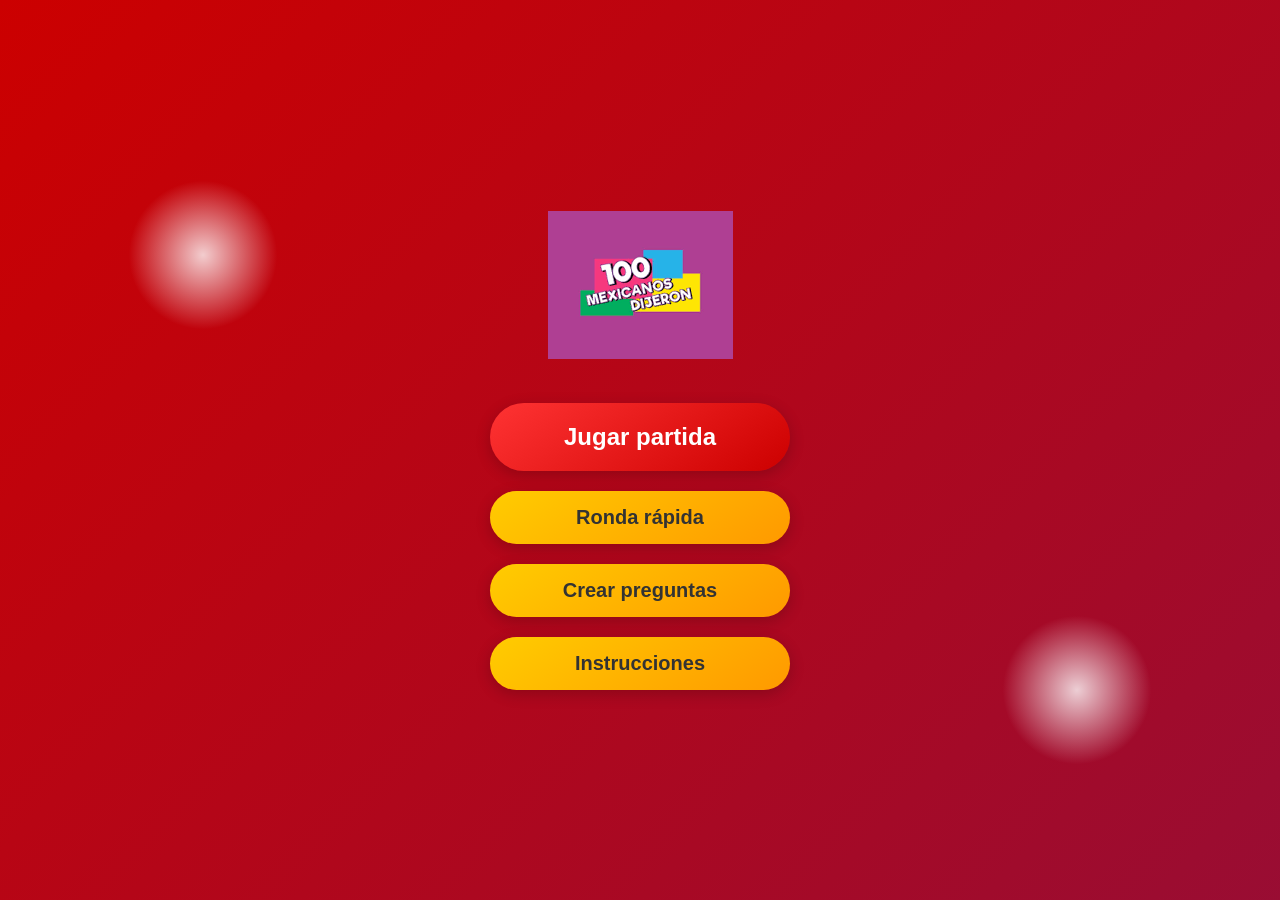
<file: index.html>
<!DOCTYPE html>
<html lang="es">

<head>
    <meta charset="UTF-8">
    <meta name="viewport" content="width=device-width, initial-scale=1.0">
    <title>100 Mexicanos Dijeron</title>
    <link rel="stylesheet" href="css/style.css">
    <link rel="stylesheet" href="css/menu.css">
</head>

<body>
    <div class="container">
        <div class="logo-container">
            <img src="images/logo.png" alt="100 Mexicanos Dijeron" class="logo">
        </div>

        <div class="menu-options">
            <button id="play-game" class="menu-btn main-btn">Jugar partida</button>
            <button id="quick-round" class="menu-btn">Ronda rápida</button>
            <button id="create-questions" class="menu-btn">Crear preguntas</button>
            <button id="instructions" class="menu-btn">Instrucciones</button>
        </div>

        <div class="lights"></div>
    </div>

    <audio id="start-sound" src="sounds/start.mp3" type="audio/mpeg" preload="auto"></audio>
    <script src="js/menu.js"></script>
</body>

</html>
</file>
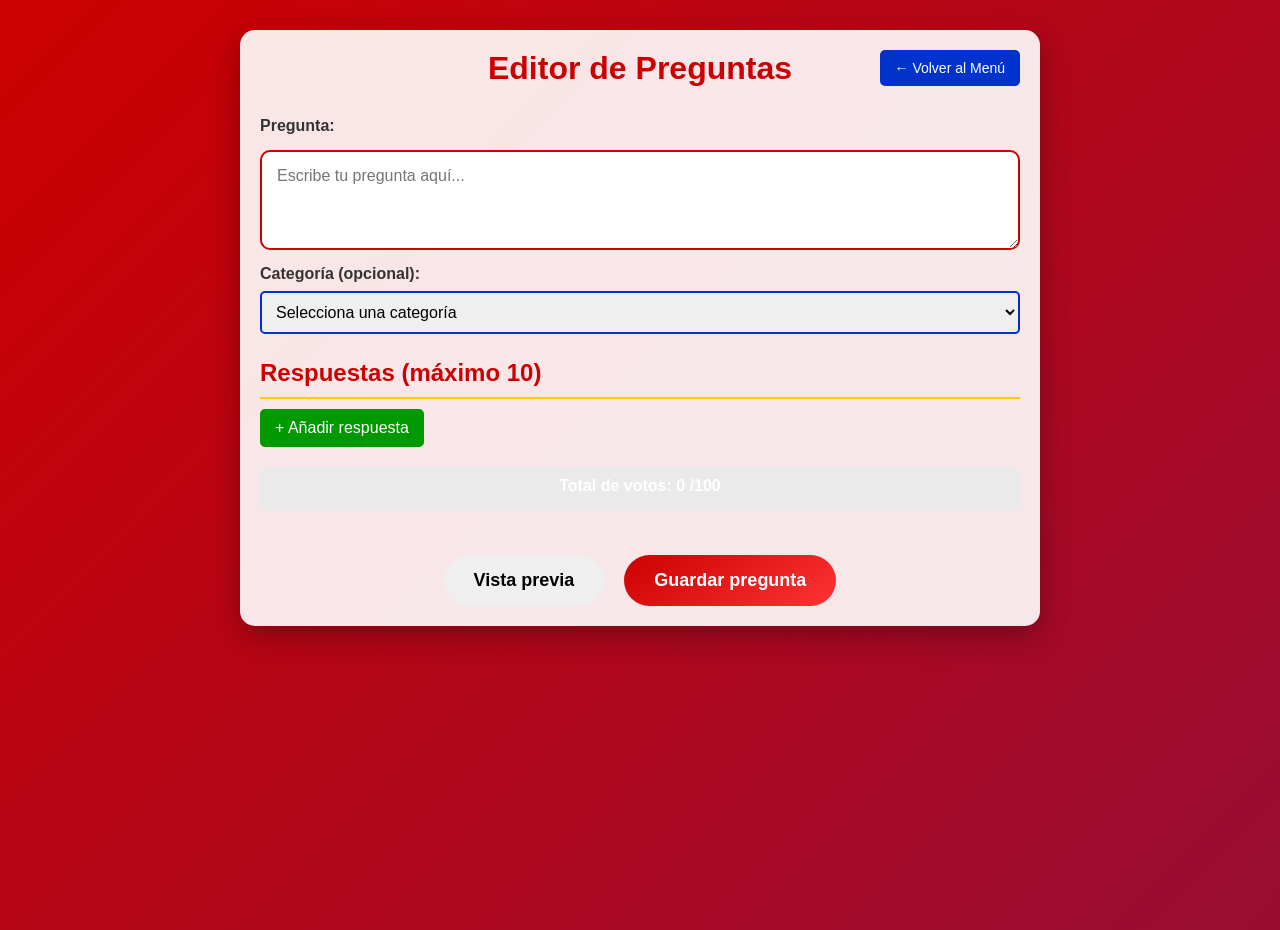
<file: editor.html>
<!DOCTYPE html>
<html lang="es">

<head>
    <meta charset="UTF-8">
    <meta name="viewport" content="width=device-width, initial-scale=1.0">
    <title>Editor de Preguntas - 100 Mexicanos Dijeron</title>
    <link rel="stylesheet" href="css/style.css">
    <link rel="stylesheet" href="css/editor.css">
</head>

<body>
    <div class="editor-container">
        <h1>Editor de Preguntas</h1>

        <div class="back-button">
            <button id="back-to-menu">← Volver al Menú</button>
        </div>

        <div class="editor-form">
            <div class="question-section">
                <label for="question-text">Pregunta:</label>
                <textarea id="question-text" placeholder="Escribe tu pregunta aquí..."></textarea>

                <div class="category-section">
                    <label for="question-category">Categoría (opcional):</label>
                    <select id="question-category">
                        <option value="">Selecciona una categoría</option>
                        <option value="comida">Comida</option>
                        <option value="deportes">Deportes</option>
                        <option value="entretenimiento">Entretenimiento</option>
                        <option value="ciencia">Ciencia</option>
                        <option value="historia">Historia</option>
                        <option value="geografia">Geografía</option>
                    </select>
                </div>
            </div>

            <div class="answers-section">
                <h2>Respuestas (máximo 10)</h2>
                <div id="answers-list">
                    <!-- Las respuestas se agregarán dinámicamente -->
                </div>

                <button id="add-answer" class="add-btn">+ Añadir respuesta</button>

                <div class="votes-validation">
                    <span>Total de votos: </span>
                    <span id="total-votes">0</span>
                    <span>/100</span>
                    <div id="votes-error" class="error-message"></div>
                </div>
            </div>

            <div class="editor-actions">
                <button id="preview-btn" class="action-btn">Vista previa</button>
                <button id="save-btn" class="action-btn primary">Guardar pregunta</button>
            </div>
        </div>
    </div>

    <!-- Modal de vista previa -->
    <div id="preview-modal" class="modal">
        <div class="modal-content">
            <span class="close">&times;</span>
            <h2>Vista previa de la pregunta</h2>
            <div id="preview-content"></div>
        </div>
    </div>

    <script src="js/editor.js"></script>
</body>

</html>
</file>
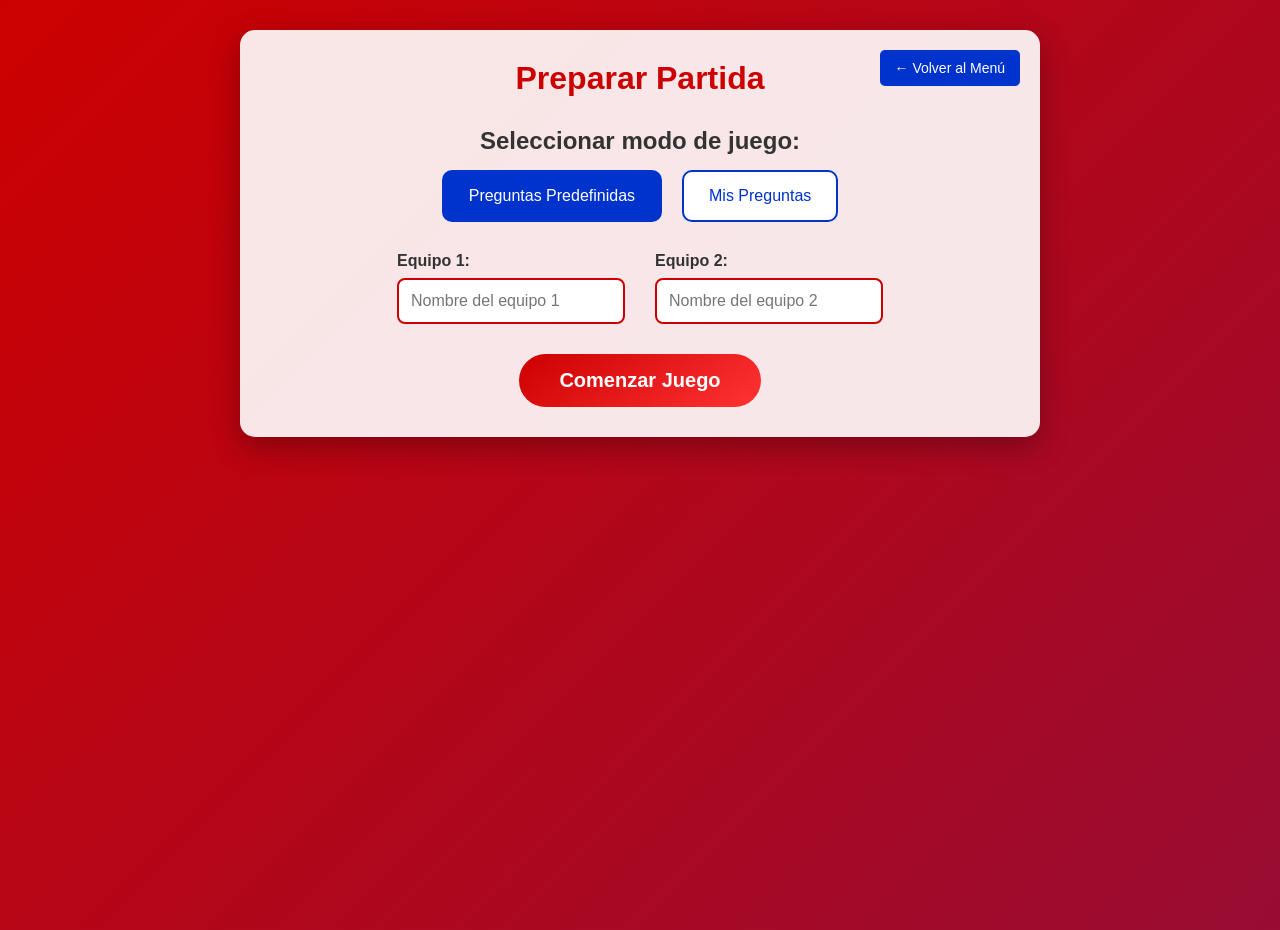
<file: selection.html>
<!DOCTYPE html>
<html lang="es">

<head>
    <meta charset="UTF-8">
    <meta name="viewport" content="width=device-width, initial-scale=1.0">
    <title>Selección de Equipos - 100 Mexicanos Dijeron</title>
    <link rel="stylesheet" href="css/style.css">
    <link rel="stylesheet" href="css/selection.css">
</head>

<body>
    <div class="selection-container">
        <h1>Preparar Partida</h1>

        <div class="back-button">
            <button id="back-to-menu">← Volver al Menú</button>
        </div>

        <div class="mode-selection">
            <h2>Seleccionar modo de juego:</h2>
            <div class="mode-options">
                <button id="predefined-mode" class="mode-btn active">Preguntas Predefinidas</button>
                <button id="custom-mode" class="mode-btn">Mis Preguntas</button>
            </div>
        </div>

        <div class="teams-selection">
            <div class="team-input">
                <label for="team1-name">Equipo 1:</label>
                <input type="text" id="team1-name" placeholder="Nombre del equipo 1">
            </div>

            <div class="team-input">
                <label for="team2-name">Equipo 2:</label>
                <input type="text" id="team2-name" placeholder="Nombre del equipo 2">
            </div>
        </div>

        <div class="questions-selection" id="custom-questions-container" style="display: none;">
            <h2>Seleccionar preguntas:</h2>
            <div id="custom-questions-list">
                <!-- Las preguntas personalizadas se cargarán aquí -->
            </div>
        </div>

        <button id="start-game" class="start-btn">Comenzar Juego</button>
    </div>

    <script src="js/selection.js"></script>
</body>

</html>
</file>
<file: css/style.css>
/* Estilos comunes a todas las páginas */

* {
    box-sizing: border-box;
    margin: 0;
    padding: 0;
}

body {
    font-family: 'Arial', sans-serif;
    background: linear-gradient(135deg, #cc0000, #0033cc);
    background-size: 400% 400%;
    animation: gradientBG 15s ease infinite;
    color: white;
    min-height: 100vh;
}

@keyframes gradientBG {
    0% {
        background-position: 0% 50%;
    }
    50% {
        background-position: 100% 50%;
    }
    100% {
        background-position: 0% 50%;
    }
}


/* Estilos para elementos comunes */

button {
    font-family: 'Arial', sans-serif;
}

input,
textarea,
select {
    font-family: 'Arial', sans-serif;
}


/* Estilos para scrollbar personalizada */

::-webkit-scrollbar {
    width: 8px;
}

::-webkit-scrollbar-track {
    background: #f1f1f1;
    border-radius: 10px;
}

::-webkit-scrollbar-thumb {
    background: #cc0000;
    border-radius: 10px;
}

::-webkit-scrollbar-thumb:hover {
    background: #990000;
}
</file>
<file: css/menu.css>
body {
    margin: 0;
    padding: 0;
    font-family: 'Arial', sans-serif;
    background: linear-gradient(135deg, #cc0000, #0033cc);
    background-size: 400% 400%;
    animation: gradientBG 15s ease infinite;
    color: white;
    overflow: hidden;
    height: 100vh;
}

@keyframes gradientBG {
    0% {
        background-position: 0% 50%;
    }
    50% {
        background-position: 100% 50%;
    }
    100% {
        background-position: 0% 50%;
    }
}

.container {
    display: flex;
    flex-direction: column;
    align-items: center;
    justify-content: center;
    height: 100vh;
    position: relative;
    z-index: 1;
}

.logo-container {
    margin-bottom: 40px;
    animation: pulse 2s infinite;
}

@keyframes pulse {
    0% {
        transform: scale(1);
    }
    50% {
        transform: scale(1.05);
    }
    100% {
        transform: scale(1);
    }
}

.logo {
    max-width: 500px;
    height: auto;
}

.menu-options {
    display: flex;
    flex-direction: column;
    gap: 20px;
    width: 300px;
}

.menu-btn {
    padding: 15px 25px;
    font-size: 20px;
    border: none;
    border-radius: 50px;
    cursor: pointer;
    background: linear-gradient(145deg, #ffcc00, #ff9900);
    color: #333;
    font-weight: bold;
    box-shadow: 0 4px 15px rgba(0, 0, 0, 0.2);
    transition: all 0.3s ease;
}

.menu-btn:hover {
    transform: translateY(-3px);
    box-shadow: 0 6px 20px rgba(0, 0, 0, 0.3);
    background: linear-gradient(145deg, #ffdd22, #ffaa00);
}

.main-btn {
    background: linear-gradient(145deg, #ff3333, #cc0000);
    color: white;
    font-size: 24px;
    padding: 20px 30px;
}

.lights {
    position: absolute;
    top: 0;
    left: 0;
    width: 100%;
    height: 100%;
    pointer-events: none;
    z-index: 0;
}

.lights::before,
.lights::after {
    content: '';
    position: absolute;
    width: 150px;
    height: 150px;
    background: radial-gradient(circle, rgba(255, 255, 255, 0.8) 0%, rgba(255, 255, 255, 0) 70%);
    border-radius: 50%;
    animation: moveLight 8s linear infinite;
}

.lights::before {
    top: 20%;
    left: 10%;
    animation-delay: 0s;
}

.lights::after {
    bottom: 15%;
    right: 10%;
    animation-delay: -4s;
}

@keyframes moveLight {
    0%,
    100% {
        transform: translate(0, 0) scale(1);
        opacity: 0.7;
    }
    25% {
        transform: translate(100px, 50px) scale(1.2);
        opacity: 0.9;
    }
    50% {
        transform: translate(200px, -30px) scale(0.8);
        opacity: 0.6;
    }
    75% {
        transform: translate(50px, -80px) scale(1.1);
        opacity: 0.8;
    }
}
</file>
<file: css/editor.css>
.editor-container {
    max-width: 800px;
    margin: 0 auto;
    padding: 20px;
    background: rgba(255, 255, 255, 0.9);
    border-radius: 15px;
    box-shadow: 0 10px 30px rgba(0, 0, 0, 0.3);
    margin-top: 30px;
    margin-bottom: 30px;
    position: relative;
}

.back-button {
    position: absolute;
    top: 20px;
    right: 20px;
}

.back-button button {
    padding: 10px 15px;
    background: #0033cc;
    color: white;
    border: none;
    border-radius: 5px;
    cursor: pointer;
    font-size: 14px;
}

.editor-container h1 {
    text-align: center;
    color: #cc0000;
    margin-bottom: 30px;
    font-size: 32px;
}

.editor-form {
    display: flex;
    flex-direction: column;
    gap: 25px;
}

.question-section {
    display: flex;
    flex-direction: column;
    gap: 15px;
}

.question-section label {
    font-weight: bold;
    color: #333;
}

#question-text {
    width: 100%;
    min-height: 100px;
    padding: 15px;
    border: 2px solid #cc0000;
    border-radius: 10px;
    font-size: 16px;
    resize: vertical;
}

.category-section {
    display: flex;
    flex-direction: column;
    gap: 8px;
}

#question-category {
    padding: 10px;
    border: 2px solid #0033cc;
    border-radius: 5px;
    font-size: 16px;
}

.answers-section h2 {
    color: #cc0000;
    border-bottom: 2px solid #ffcc00;
    padding-bottom: 10px;
}

.answer-item {
    display: flex;
    align-items: center;
    gap: 10px;
    margin-bottom: 15px;
    padding: 10px;
    background: #f5f5f5;
    border-radius: 8px;
}

.answer-text {
    flex: 2;
    padding: 10px;
    border: 1px solid #ccc;
    border-radius: 5px;
}

.answer-votes {
    flex: 1;
    padding: 10px;
    border: 1px solid #ccc;
    border-radius: 5px;
}

.remove-answer {
    background: #cc0000;
    color: white;
    border: none;
    border-radius: 50%;
    width: 30px;
    height: 30px;
    cursor: pointer;
    font-size: 16px;
}

.add-btn {
    padding: 10px 15px;
    background: #009900;
    color: white;
    border: none;
    border-radius: 5px;
    cursor: pointer;
    margin-top: 10px;
    font-size: 16px;
}

.votes-validation {
    margin-top: 20px;
    padding: 10px;
    background: #eaeaea;
    border-radius: 5px;
    text-align: center;
    font-weight: bold;
}

.error-message {
    color: #cc0000;
    margin-top: 5px;
}

.editor-actions {
    display: flex;
    justify-content: center;
    gap: 20px;
    margin-top: 20px;
}

.action-btn {
    padding: 15px 30px;
    border: none;
    border-radius: 50px;
    cursor: pointer;
    font-size: 18px;
    font-weight: bold;
    transition: all 0.3s ease;
}

.action-btn:hover {
    transform: translateY(-3px);
    box-shadow: 0 5px 15px rgba(0, 0, 0, 0.2);
}

.primary {
    background: linear-gradient(145deg, #cc0000, #ff3333);
    color: white;
}


/* Modal de vista previa */

.modal {
    display: none;
    position: fixed;
    z-index: 1000;
    left: 0;
    top: 0;
    width: 100%;
    height: 100%;
    background-color: rgba(0, 0, 0, 0.7);
}

.modal-content {
    background-color: #fefefe;
    margin: 5% auto;
    padding: 20px;
    border-radius: 15px;
    width: 80%;
    max-width: 600px;
    position: relative;
    box-shadow: 0 5px 25px rgba(0, 0, 0, 0.5);
}

.close {
    color: #aaa;
    float: right;
    font-size: 28px;
    font-weight: bold;
    cursor: pointer;
}

.close:hover {
    color: #000;
}

#preview-content {
    margin-top: 20px;
    padding: 20px;
    background: #f5f5f5;
    border-radius: 10px;
}
</file>
<file: css/selection.css>
.selection-container {
    max-width: 800px;
    margin: 0 auto;
    padding: 30px;
    background: rgba(255, 255, 255, 0.9);
    border-radius: 15px;
    box-shadow: 0 10px 30px rgba(0, 0, 0, 0.3);
    margin-top: 30px;
    position: relative;
}

.back-button {
    position: absolute;
    top: 20px;
    right: 20px;
}

.back-button button {
    padding: 10px 15px;
    background: #0033cc;
    color: white;
    border: none;
    border-radius: 5px;
    cursor: pointer;
    font-size: 14px;
}

.selection-container h1 {
    text-align: center;
    color: #cc0000;
    margin-bottom: 30px;
    font-size: 32px;
}

.mode-selection {
    margin-bottom: 30px;
}

.mode-selection h2 {
    color: #333;
    text-align: center;
    margin-bottom: 15px;
}

.mode-options {
    display: flex;
    justify-content: center;
    gap: 20px;
}

.mode-btn {
    padding: 15px 25px;
    border: 2px solid #0033cc;
    border-radius: 10px;
    background: white;
    color: #0033cc;
    font-size: 16px;
    cursor: pointer;
    transition: all 0.3s ease;
}

.mode-btn.active,
.mode-btn:hover {
    background: #0033cc;
    color: white;
}

.teams-selection {
    display: flex;
    gap: 30px;
    margin-bottom: 30px;
    justify-content: center;
}

.team-input {
    display: flex;
    flex-direction: column;
}

.team-input label {
    font-weight: bold;
    margin-bottom: 8px;
    color: #333;
}

.team-input input {
    padding: 12px;
    border: 2px solid #cc0000;
    border-radius: 8px;
    font-size: 16px;
    min-width: 200px;
}

.questions-selection {
    margin-bottom: 30px;
}

.questions-selection h2 {
    color: #333;
    text-align: center;
    margin-bottom: 15px;
}

#custom-questions-list {
    max-height: 300px;
    overflow-y: auto;
    border: 2px solid #ffcc00;
    border-radius: 10px;
    padding: 15px;
}

.question-item {
    padding: 10px;
    border-bottom: 1px solid #eee;
    cursor: pointer;
}

.question-item:last-child {
    border-bottom: none;
}

.question-item:hover {
    background: #f5f5f5;
}

.question-item.selected {
    background: #e6f7ff;
    border-left: 4px solid #0033cc;
}

.start-btn {
    display: block;
    margin: 0 auto;
    padding: 15px 40px;
    font-size: 20px;
    border: none;
    border-radius: 50px;
    cursor: pointer;
    background: linear-gradient(145deg, #cc0000, #ff3333);
    color: white;
    font-weight: bold;
    transition: all 0.3s ease;
}

.start-btn:hover {
    transform: translateY(-3px);
    box-shadow: 0 5px 15px rgba(0, 0, 0, 0.2);
}

.start-btn:disabled {
    background: #ccc;
    cursor: not-allowed;
    transform: none;
    box-shadow: none;
}
</file>
